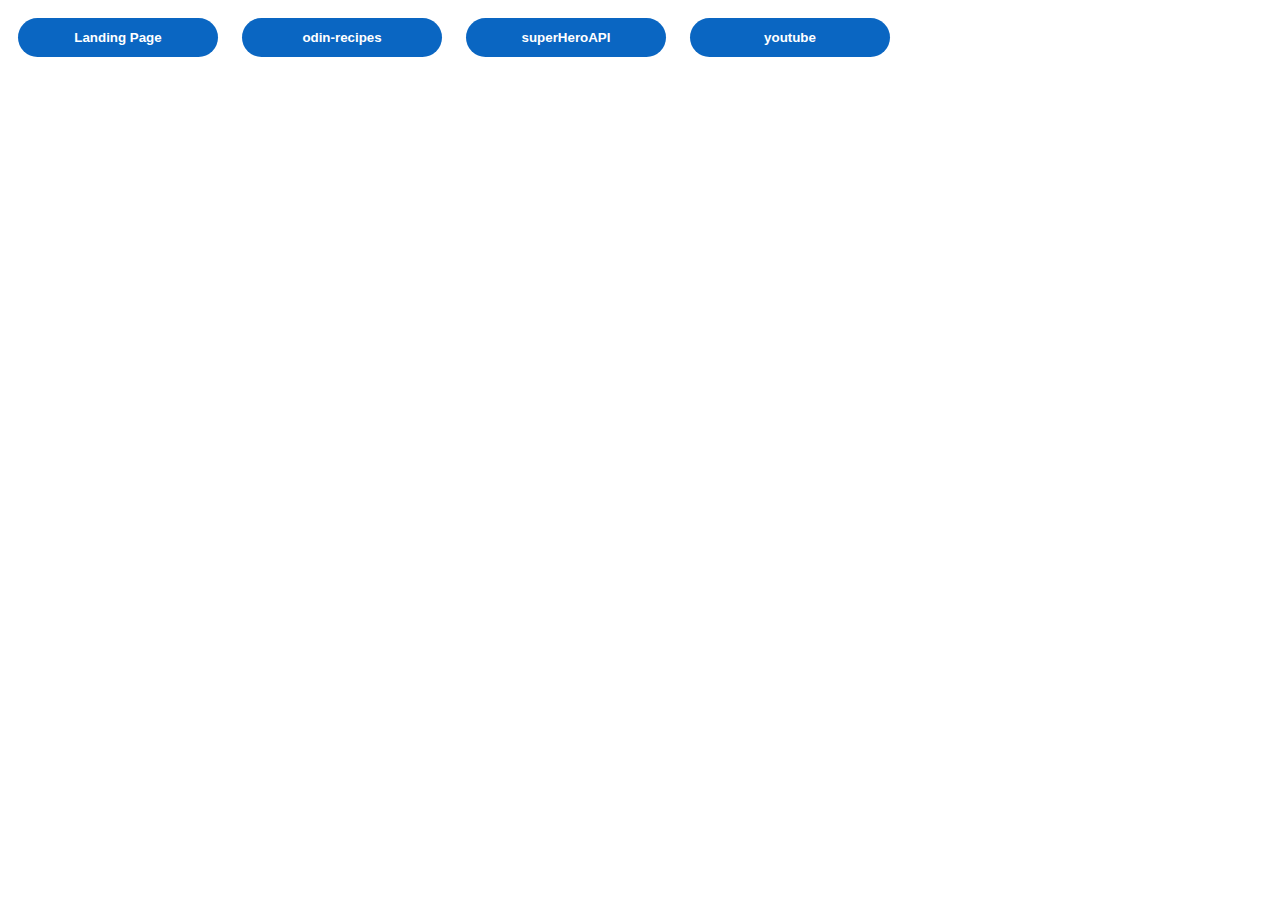
<file: index.html>
<!DOCTYPE html>
<html lang="en">
<head>
  <meta charset="UTF-8">
  <meta http-equiv="X-UA-Compatible" content="IE=edge">
  <meta name="viewport" content="width=device-width, initial-scale=1.0">
  <title>Java</title>
  <link rel="stylesheet" href="style.css">

</head>
<body>
  <div class="./buttonBox"> 
    <a href="./Landing-Page" > <button class="button">Landing Page</button></a>
    <a href="./odin-recipes" > <button class="button"> odin-recipes</button></a>
    <a href="./superHeroAPI" > <button class="button">superHeroAPI </button></a>
    <a href="./youtube" > <button class="button">youtube </button></a>
   

  </div>

</body>
</html>
</file>
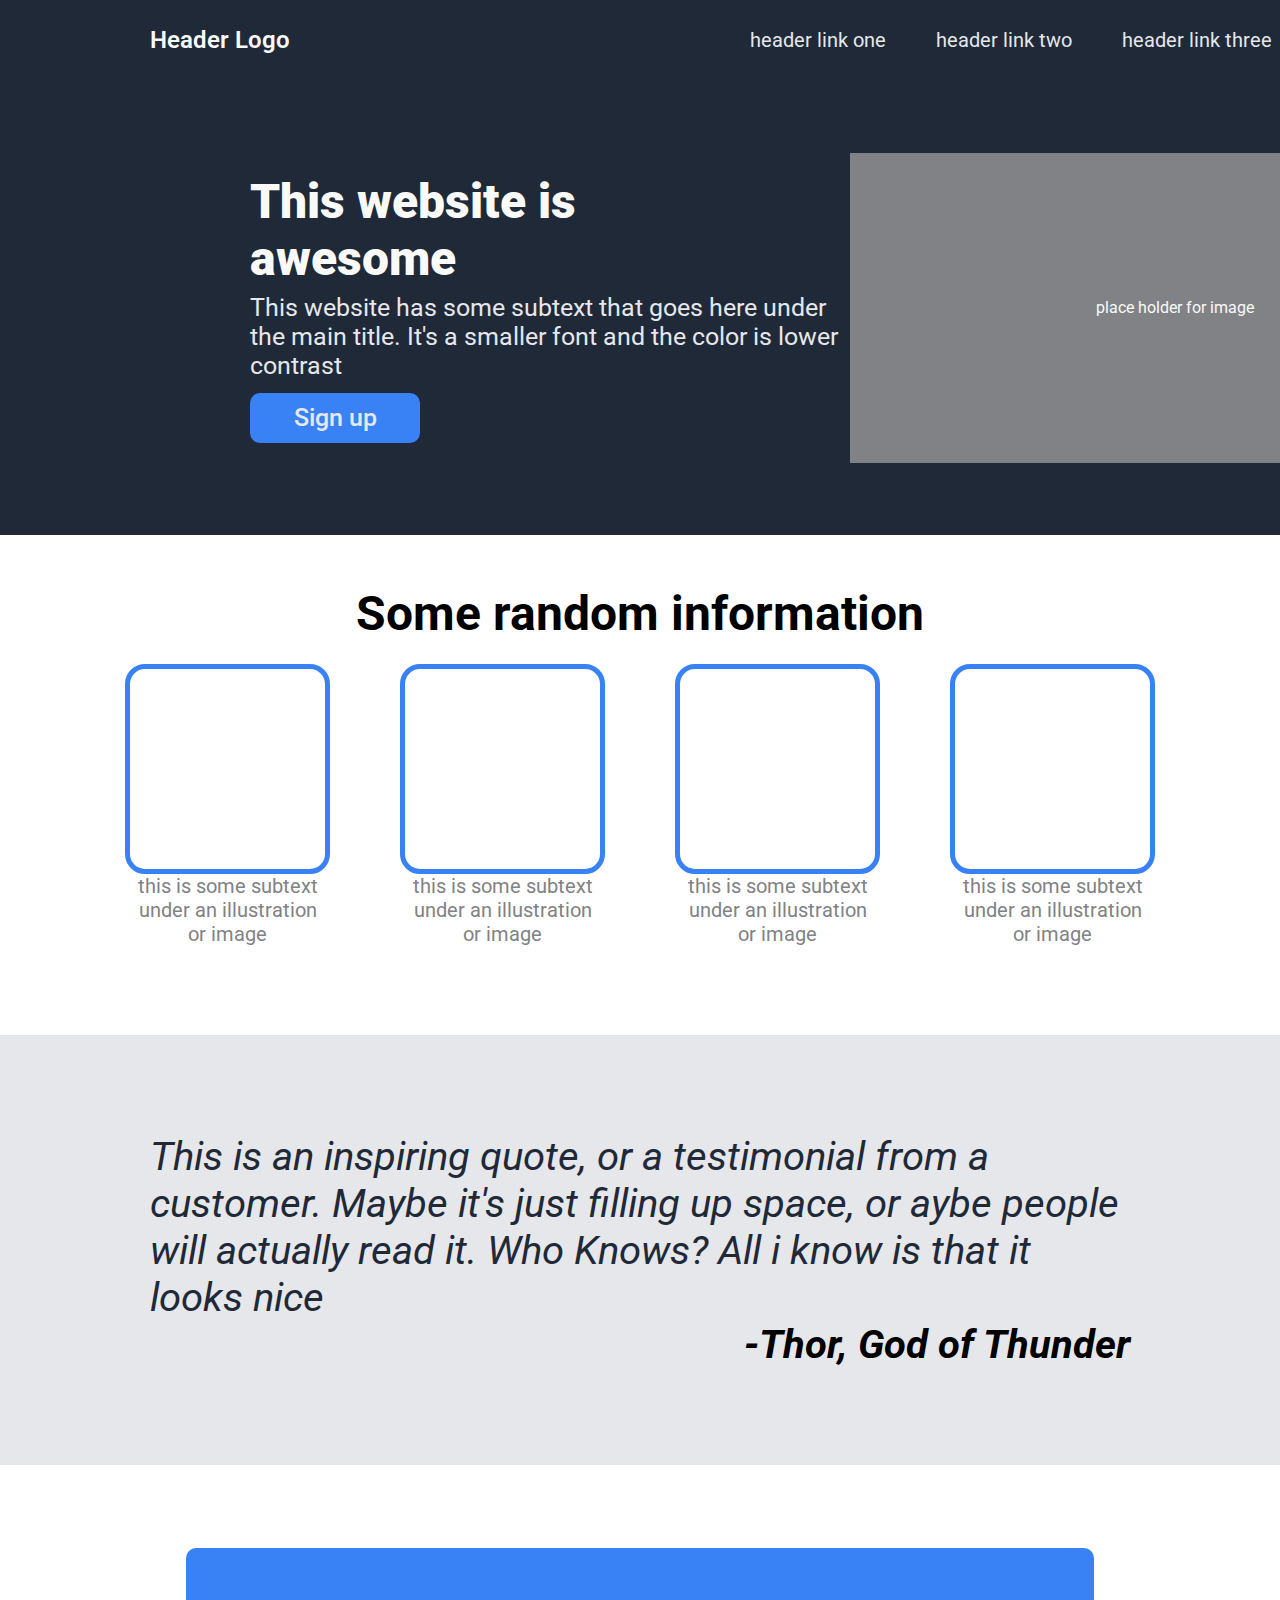
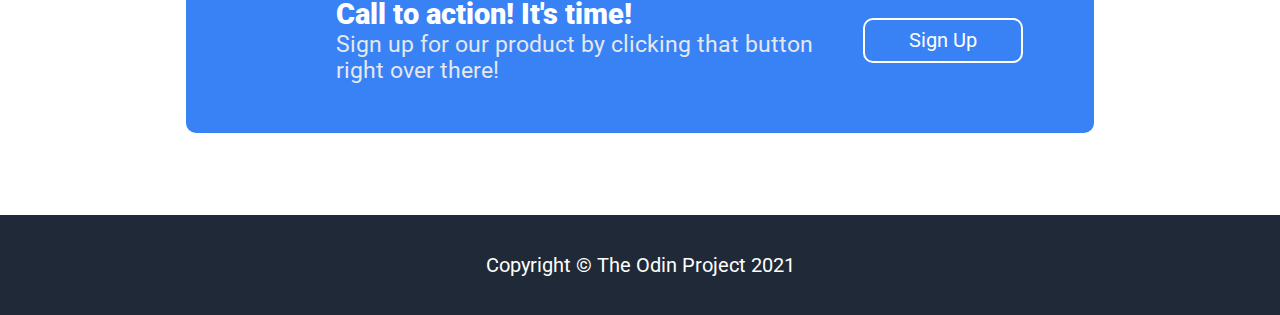
<file: Landing-Page/index.html>
<!DOCTYPE html>
<html lang="en">

<head>
  <meta charset="UTF-8">
  <meta http-equiv="X-UA-Compatible" content="IE=edge">
  <meta name="viewport" content="width=device-width, initial-scale=1.0">
  <title>Landing Page</title>

  <link rel="preconnect" href="https://fonts.googleapis.com">
  <link rel="preconnect" href="https://fonts.gstatic.com" crossorigin>
  <link
    href="https://fonts.googleapis.com/css2?family=Roboto:ital,wght@0,100;0,300;0,400;0,500;0,700;0,900;1,100;1,300;1,400;1,500;1,700;1,900&display=swap"
    rel="stylesheet">
  <link rel="stylesheet" href="./style.css">
</head>

<body>
  <div class="container">
    <div class="layer1">
      <div class="head">
        <div class="logobox">
          <div class="logo"> Header Logo</div>
        </div>
        <div class="links">
          <a class="hype"> header link one</a>
          <a class="hype"> header link two</a>
          <a class="hype"> header link three</a>
        </div>

      </div>
      <div class="info">
        <div class="infoLeft">
          <div class="infoWordsTitle">This website is awesome</div>
          <div class="infoWords">This website has some subtext that goes here under the main title. It's a smaller font
            and the color is lower contrast</div>
          <button class="infoButton">Sign up</button>
        </div>
        <div class="infoImg">
          <div class="img">
            <p class="text">place holder for image</p>
          </div>
        </div>
      </div>
    </div>
    <div class="layer2">
      <div class="title">
        <h1>Some random information</h1>
      </div>
      <div class="cardsBox">
        <div class="cards">
          <div class="cardsImg"></div>
          <div class="cardText">
            <p>this is some subtext under an illustration or image</p>
          </div>
        </div>
        <div class="cards">
          <div class="cardsImg"></div>
          <div class="cardText">
            <p>this is some subtext under an illustration or image</p>
          </div>
        </div>
        <div class="cards">
          <div class="cardsImg"></div>
          <div class="cardText">
            <p>this is some subtext under an illustration or image</p>
          </div>
        </div>
        <div class="cards">
          <div class="cardsImg"></div>
          <div class="cardText">
            <p>this is some subtext under an illustration or image</p>
          </div>
        </div>

      </div>
    </div>
    <div class="layer3">
      <div class="quote">This is an inspiring quote, or a testimonial from a customer. Maybe it's just filling up space,
        or aybe people will actually read it. Who Knows? All i know is that it looks nice
        <div class="author">-Thor, God of Thunder</div>
      </div>
    </div>
    <div class="layer4">
      <div class="signupbox">
        <div class="signupboxleft">
          <P class="singupboxtitle">Call to action! It's time!</P>
          <p class="signupboxinfo">Sign up for our product by clicking that button right over there!</p>
        </div>
        <div class="signupboxright">
          <button class="signupbutton">Sign Up</button>
        </div>
      </div>
    </div>
    <div class="layer5">
      <div class="copy">
        <p>Copyright &#169; The Odin Project 2021</p>
      </div>
    </div>
  </div>

</body>

</html>
</file>
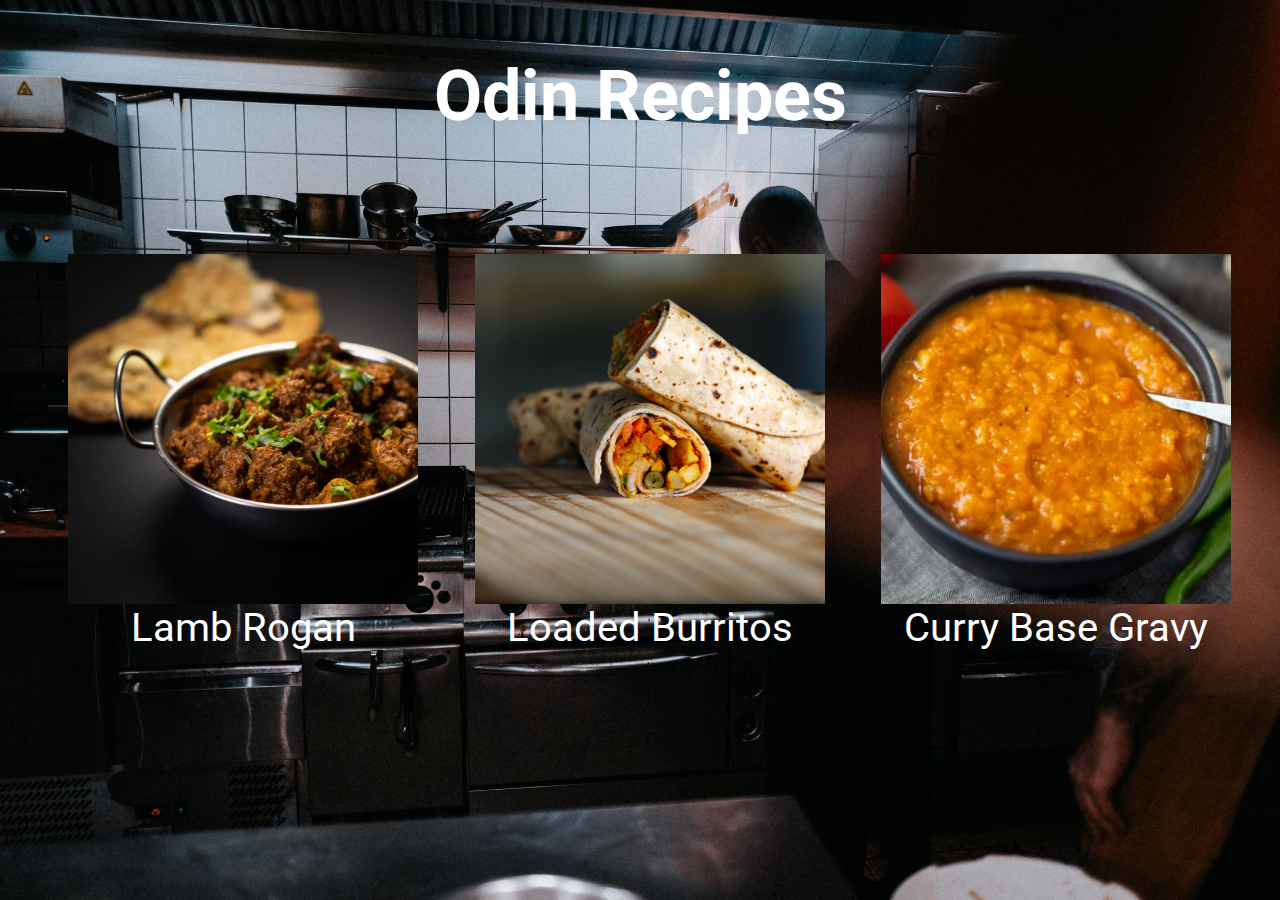
<file: odin-recipes/index.html>
<!DOCTYPE html>
<html lang="en">
  
<head>
  <meta charset="UTF-8">
  <meta http-equiv="X-UA-Compatible" content="IE=Chrome">
  <meta name="viewport" content="width=device-width, initial-scale=1.0">
  <title>Odin Recipes</title>

  <link rel="preconnect" href="https://fonts.googleapis.com">
  <link rel="preconnect" href="https://fonts.gstatic.com" crossorigin>
  <link
    href="https://fonts.googleapis.com/css2?family=Roboto:ital,wght@0,100;0,300;0,400;0,500;0,700;0,900;1,100;1,300;1,400;1,500;1,700;1,900&display=swap"
    rel="stylesheet">
 
    <link rel="stylesheet" href="./style/style.css">
</head>

<body class="body">

  <div class="titlebody">
    <h1 class="title">Odin Recipes</h1>
  </div>

  <div class="card-line">
    <div class="card">
      <a href="./recipes/lamb-rogan.html"><img class="icon" src="./Images/curry-icon.jpg"></a>
      <div class="cardDesc">Lamb Rogan</div>
    </div>
    <div class="card">
      <a href="./recipes/homemade-loaded-burritos.html"><img class="icon" src="./Images/burritos-icon.jpg"></a>
      <div class="cardDesc">Loaded Burritos</div>
    </div>
    <div class="card">
      <a href="./recipes/indian-curry-base-gravy.html"><img class="icon" src="./Images/curry-sauce-icon.webp"></a>
      <div class="cardDesc">Curry Base Gravy</div>
    </div>
  </div>
</body>

</html>
</file>
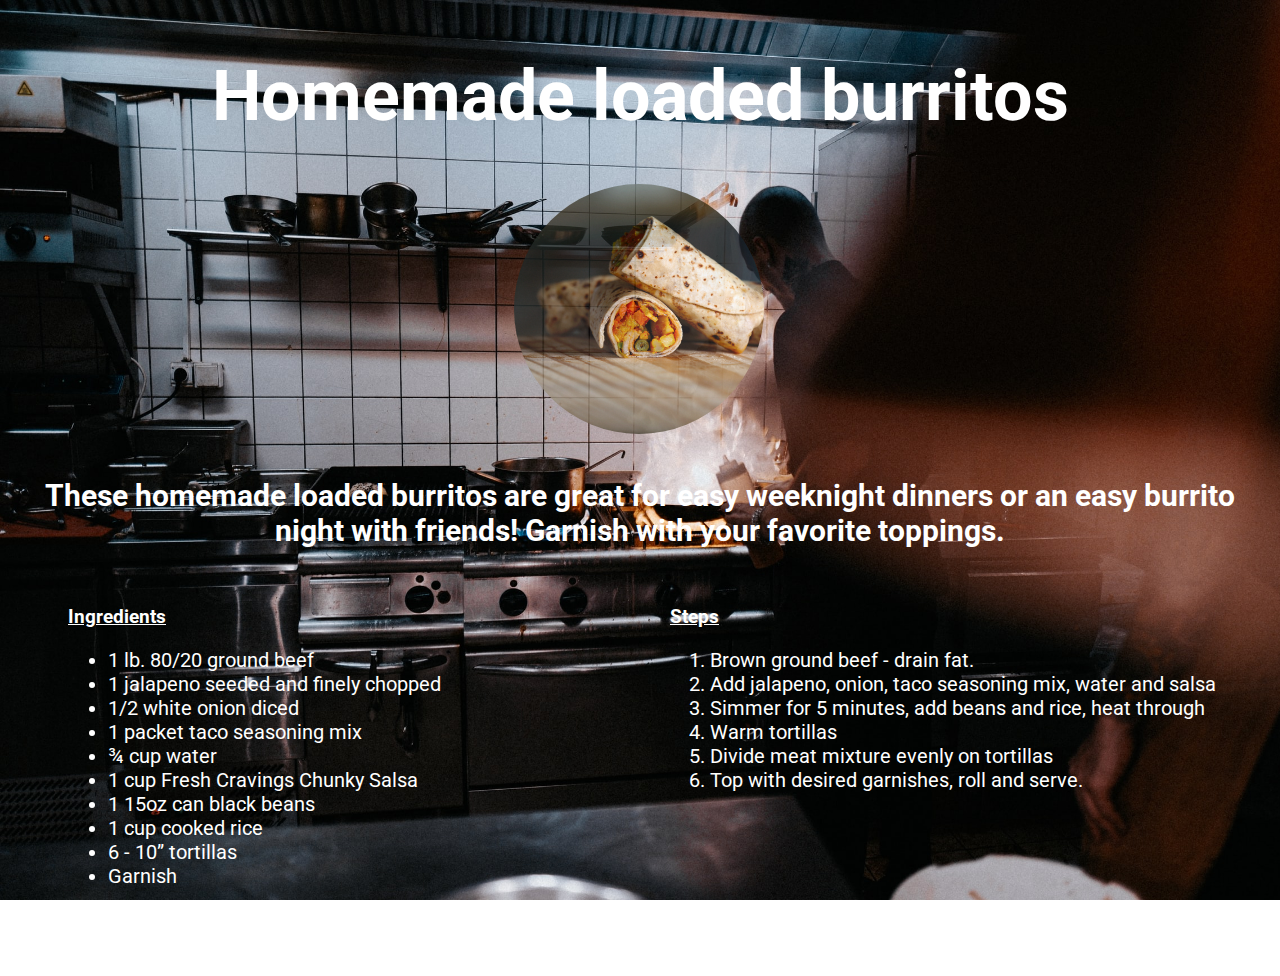
<file: odin-recipes/recipes/homemade-loaded-burritos.html>
<!DOCTYPE html>
<html lang="en">
<head>
  <meta charset="UTF-8">
  <meta http-equiv="X-UA-Compatible" content="IE=edge">
  <meta name="viewport" content="width=device-width, initial-scale=1.0">
  <title>Homemade loaded burritos</title>

  <link rel="preconnect" href="https://fonts.googleapis.com">
  <link rel="preconnect" href="https://fonts.gstatic.com" crossorigin>
  <link
    href="https://fonts.googleapis.com/css2?family=Roboto:ital,wght@0,100;0,300;0,400;0,500;0,700;0,900;1,100;1,300;1,400;1,500;1,700;1,900&display=swap"
    rel="stylesheet">

    <link rel="stylesheet" href="../style/style.css">   


</head>
<body class="body">

<div class="titlebody">
  <h1 class="title">Homemade loaded burritos</h1>
</div>

<img class="page-icon" src="../Images/burritos-icon.jpg" alt="burritos">

<h4 class="desc">These homemade loaded burritos are great for easy weeknight dinners or an easy burrito night with friends! Garnish with your favorite toppings.</h4>
<div class="list-box">
  <div>
<h3 class="sub-title">Ingredients</h3>
<ul class="list">
  <li>1 lb. 80/20 ground beef</li>
  <li>1 jalapeno seeded and finely chopped</li>
  <li>1/2 white onion diced</li>
  <li>1 packet taco seasoning mix</li>
  <li>¾ cup water</li>
  <li>1 cup Fresh Cravings Chunky Salsa</li>
  <li>1 15oz can black beans</li>
  <li>1 cup cooked rice</li>
  <li>6 &#45; 10” tortillas</li>
  <li>Garnish</li>
</ul>
</div>
<div>
<h3 class="sub-title">Steps</h3>
<ol class="list">
  <li>Brown ground beef &#45; drain fat.</li>
  <li>Add jalapeno, onion, taco seasoning mix, water and salsa</li>
  <li>Simmer for 5 minutes, add beans and rice, heat through</li>
  <li>Warm tortillas</li>
  <li>Divide meat mixture evenly on tortillas</li>
  <li>Top with desired garnishes, roll and serve.</li>
</ol>
</div>
</div>

<footer>
<a href="../index.html">
  <button class="homebutton" >Home</button>
</a>
</footer>
</body>
</html>
</file>
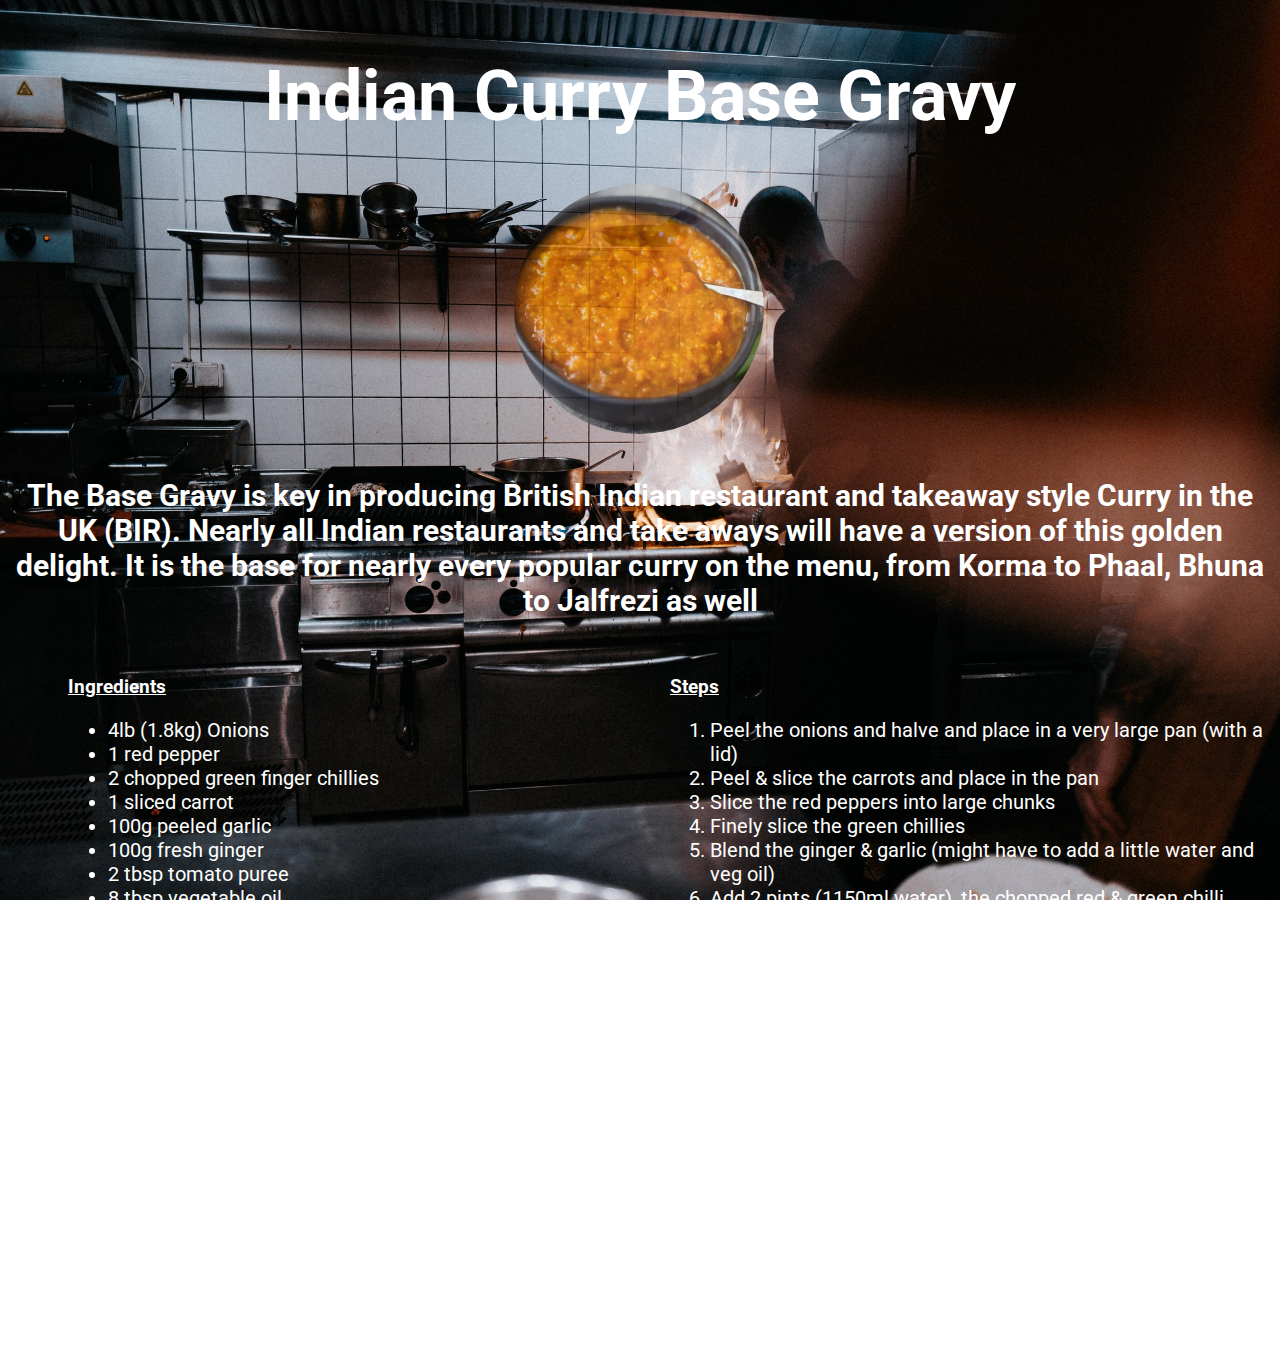
<file: odin-recipes/recipes/indian-curry-base-gravy.html>
<!DOCTYPE html>
<html lang="en">
<head>
  <meta charset="UTF-8">
  <meta http-equiv="X-UA-Compatible" content="IE=edge">
  <meta name="viewport" content="width=device-width, initial-scale=1.0">
  <title>Indian Curry Base Gravy</title>
  
  <link rel="preconnect" href="https://fonts.googleapis.com">
  <link rel="preconnect" href="https://fonts.gstatic.com" crossorigin>
  <link
    href="https://fonts.googleapis.com/css2?family=Roboto:ital,wght@0,100;0,300;0,400;0,500;0,700;0,900;1,100;1,300;1,400;1,500;1,700;1,900&display=swap"
    rel="stylesheet">
 

  <link rel="stylesheet" href="../style/style.css">

</head>
<body class="body">

  <div class="titlebody">
    <h1 class="title">Indian Curry Base Gravy</h1>
  </div>


  <img class="page-icon" src="../Images/curry-sauce-icon.webp" alt="Curry Sauce">

  <h4 class="desc">The Base Gravy is key in producing British Indian restaurant and takeaway style Curry in the UK (BIR).  Nearly all Indian restaurants and take aways will have a version of this golden delight.  It is the base for nearly every popular curry on the menu, from Korma to Phaal, Bhuna to Jalfrezi as well</h4>
<div class="list-box">
  <div>
<h3 class="sub-title">Ingredients</h3>
<ul class="list">
  <li>4lb (1.8kg) Onions</li>
    <li>1 red pepper</li>
    <li>2 chopped green finger chillies</li>
    <li>1 sliced carrot</li>
    <li>100g peeled garlic</li>
    <li>100g fresh ginger</li>
    <li>2 tbsp tomato puree</li>
    <li>8 tbsp vegetable oil</li>
    <li>2 tsp salt</li>
    <li>2oz (60g) fresh coriander</li>
    <li>2 tins of tomatoes</li>
    <li>2 tsp coriander powder</li>
    <li>2 tsp cumin powder</li>
    <li>2 tsp turmeric</li>
    <li>2 tsp paprika</li>
</ul>
</div>
<div>
<h3 class="sub-title">Steps</h3>
<ol class="list">
  <li>Peel the onions and halve and place in a very large pan (with a lid)</li>
  <li>Peel & slice the carrots and place in the pan</li>
  <li>Slice the red peppers into large chunks</li>
  <li>Finely slice the green chillies</li>
  <li>Blend the ginger & garlic (might have to add a little water and veg oil)</li>
  <li>Add 2 pints (1150ml water),  the chopped red & green chilli peppers, salt,coriander leaf, veg oil, ginger & garlic paste to the pan and put the lid on and turn on the heat</li>
  <li>After 15 minutes, give it all a stir and reduce to a simmer</li>
  <li>After another 45 minutes, stir and turn the heat off and leave it to cool</li>
  <li>Blend all of it with a hand blender or use a food processor until smooth and return to the pan</li>
  <li>Blend the tinned tomatoes until smooth and place in a separate pan and simmer for 10 minutes (no lid) and add a little veg oil</li>
  <li>Add the tomato puree, paprika, coriander powder, cumin powder and turmeric to the tomatoes</li>
  <li>Simmer down for another 10 minutes (no lid)</li>
  <li>Add the tomatoes to the large pan</li>
  <li>Simmer on low for another 20 minutes</li>
</ol>
</div>
</div>
  
  
 
  <footer>
    <a href="../index.html">
      <button class="homebutton" >Home</button>
    </a>
    </footer>
</body>
</html>
</file>
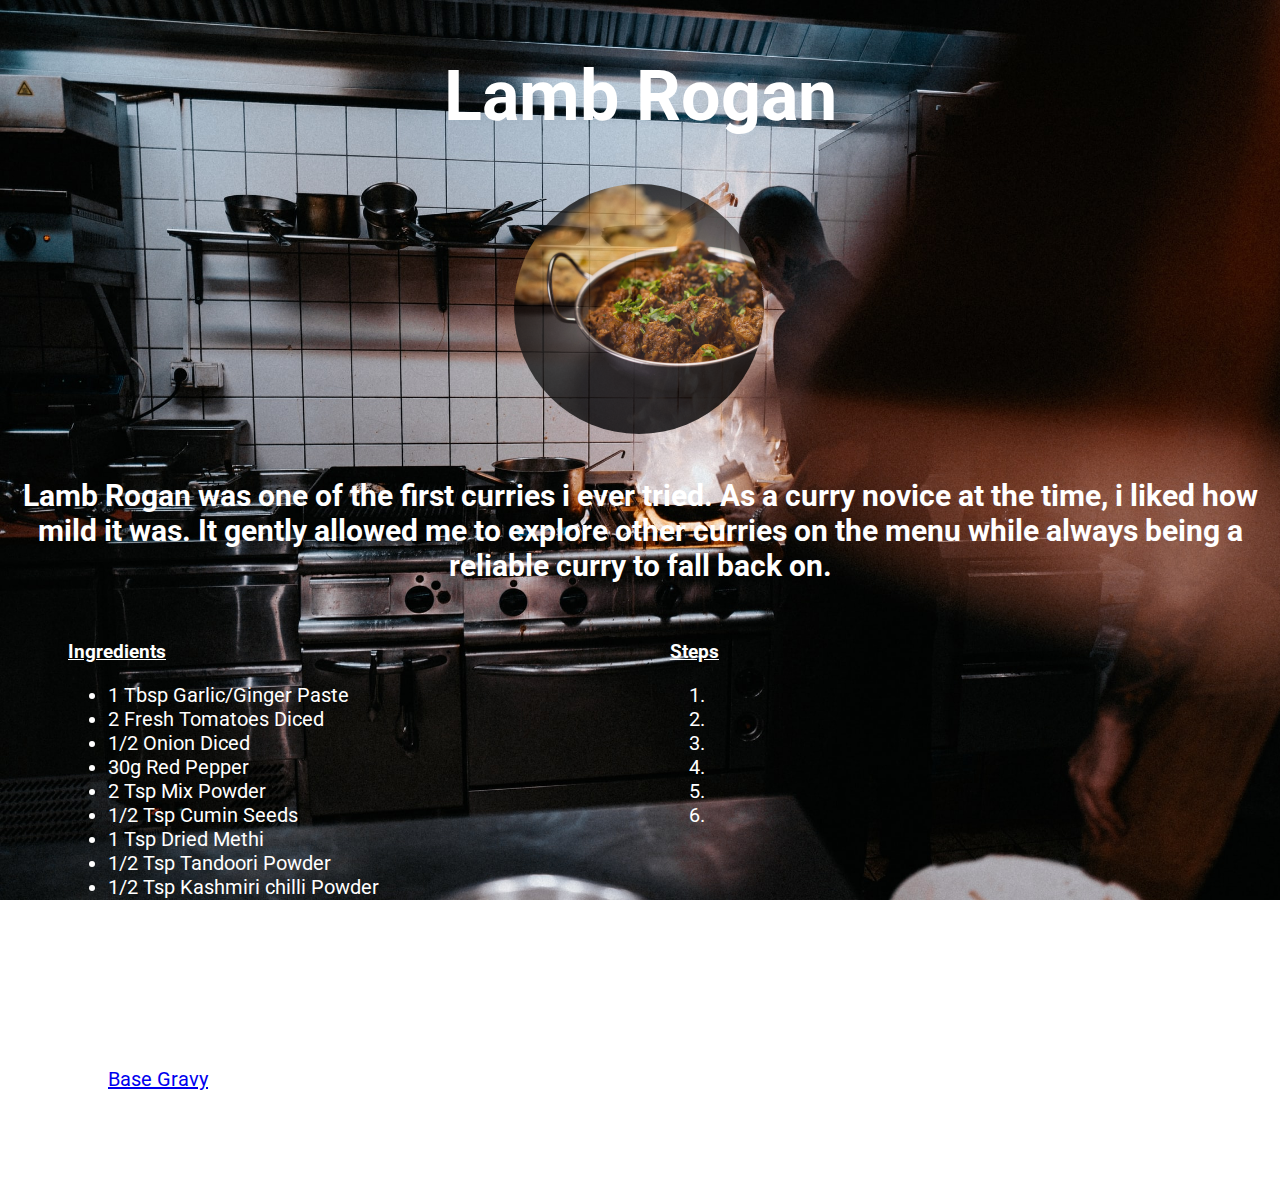
<file: odin-recipes/recipes/lamb-rogan.html>
<!DOCTYPE html>
<html lang="en">
<head>
  <meta charset="UTF-8">
  <meta http-equiv="X-UA-Compatible" content="IE=edge">
  <meta name="viewport" content="width=device-width, initial-scale=1.0">
  <title>Lamb Rogan</title>

  <link rel="preconnect" href="https://fonts.googleapis.com">
  <link rel="preconnect" href="https://fonts.gstatic.com" crossorigin>
  <link
    href="https://fonts.googleapis.com/css2?family=Roboto:ital,wght@0,100;0,300;0,400;0,500;0,700;0,900;1,100;1,300;1,400;1,500;1,700;1,900&display=swap"
    rel="stylesheet">
 

  <link rel="stylesheet" href="../style/style.css">
 
</head>

<body class="body">

  <div class="titlebody">
    <h1 class="title">Lamb Rogan</h1>
  </div>
  
  
<img class="page-icon" src="../Images/curry-icon.jpg">

  <h4 class="desc">Lamb Rogan was one of the first curries i ever tried.  As a curry novice at the time, i liked how mild it was. It gently allowed me to explore other curries on the menu while always being a reliable curry to fall back on.</h4>
  <div class="list-box">
    <div>
  <h3 class="sub-title">Ingredients</h3>
  <ul class="list">
    <li>1 Tbsp Garlic/Ginger Paste</li>
    <li>2 Fresh Tomatoes Diced</li>
    <li>1/2 Onion Diced</li>
    <li>30g Red Pepper</li>
    <li>2 Tsp Mix Powder</li>
    <li>1/2 Tsp Cumin Seeds</li>
    <li>1 Tsp Dried Methi</li>
    <li>1/2 Tsp Tandoori Powder</li>
    <li>1/2 Tsp Kashmiri chilli Powder</li>
    <li>2 Tbsp Tomato Puree (Diluted with water)</li>
    <li>1/2 Tsp Salt (To Taste)</li>
    <li>8 Pieces Pre cooked Lamb</li>
    <li>2 Cardamom Pods</li>
    <li>Fresh Coriander to Garnish</li>
    <li>1 Tomato Quartered</li>
    <li>1/4Tsp Garam Masala (Optional)</li>
    <li><a href="./indian-curry-base-gravy.html"> Base Gravy</a></li>
    </ul>
  </div>
  <div>
  <h3 class="sub-title">Steps</h3>
  <ol class="list">
    <li></li>
    <li></li>
    <li></li>
    <li></li>
    <li></li>
    <li></li>
  </ol>
  </div>
  </div>

<a class="homebutton" href="../index.html">Home</a>
</body>
</html>
</file>
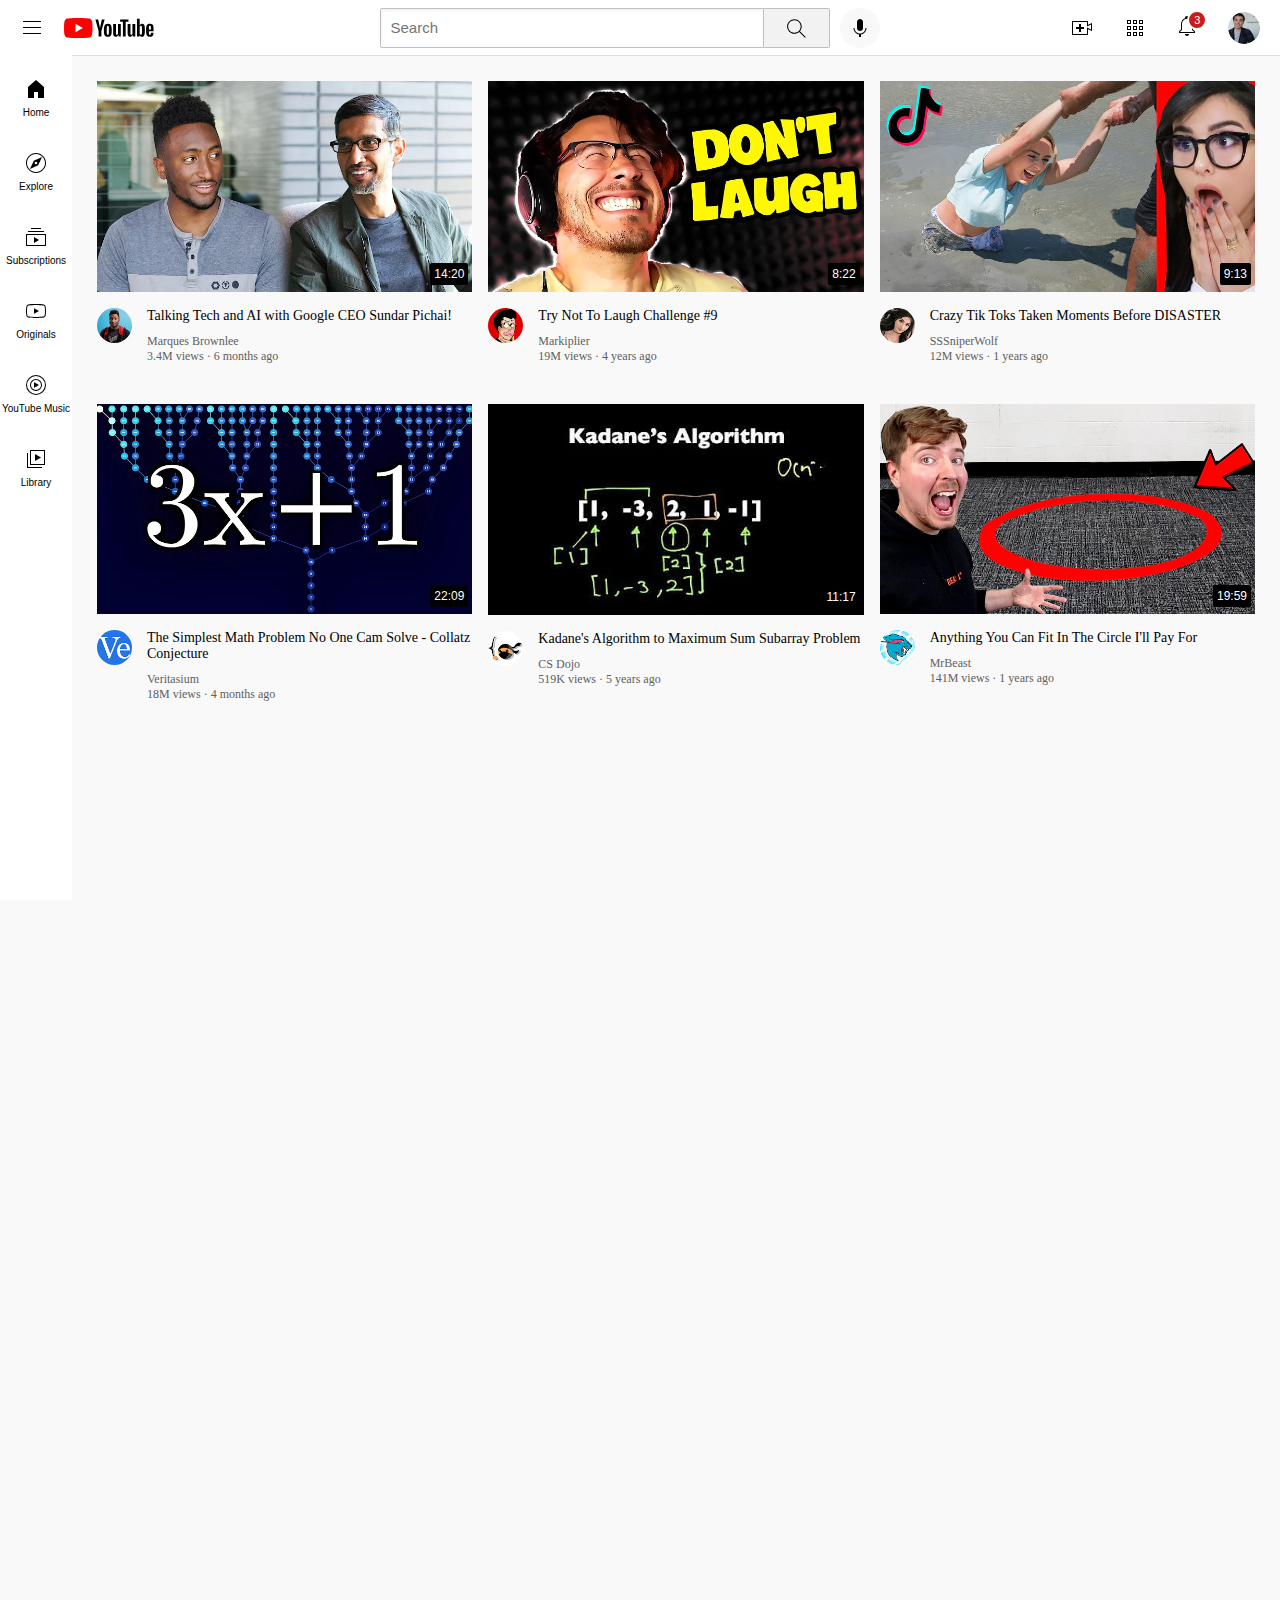
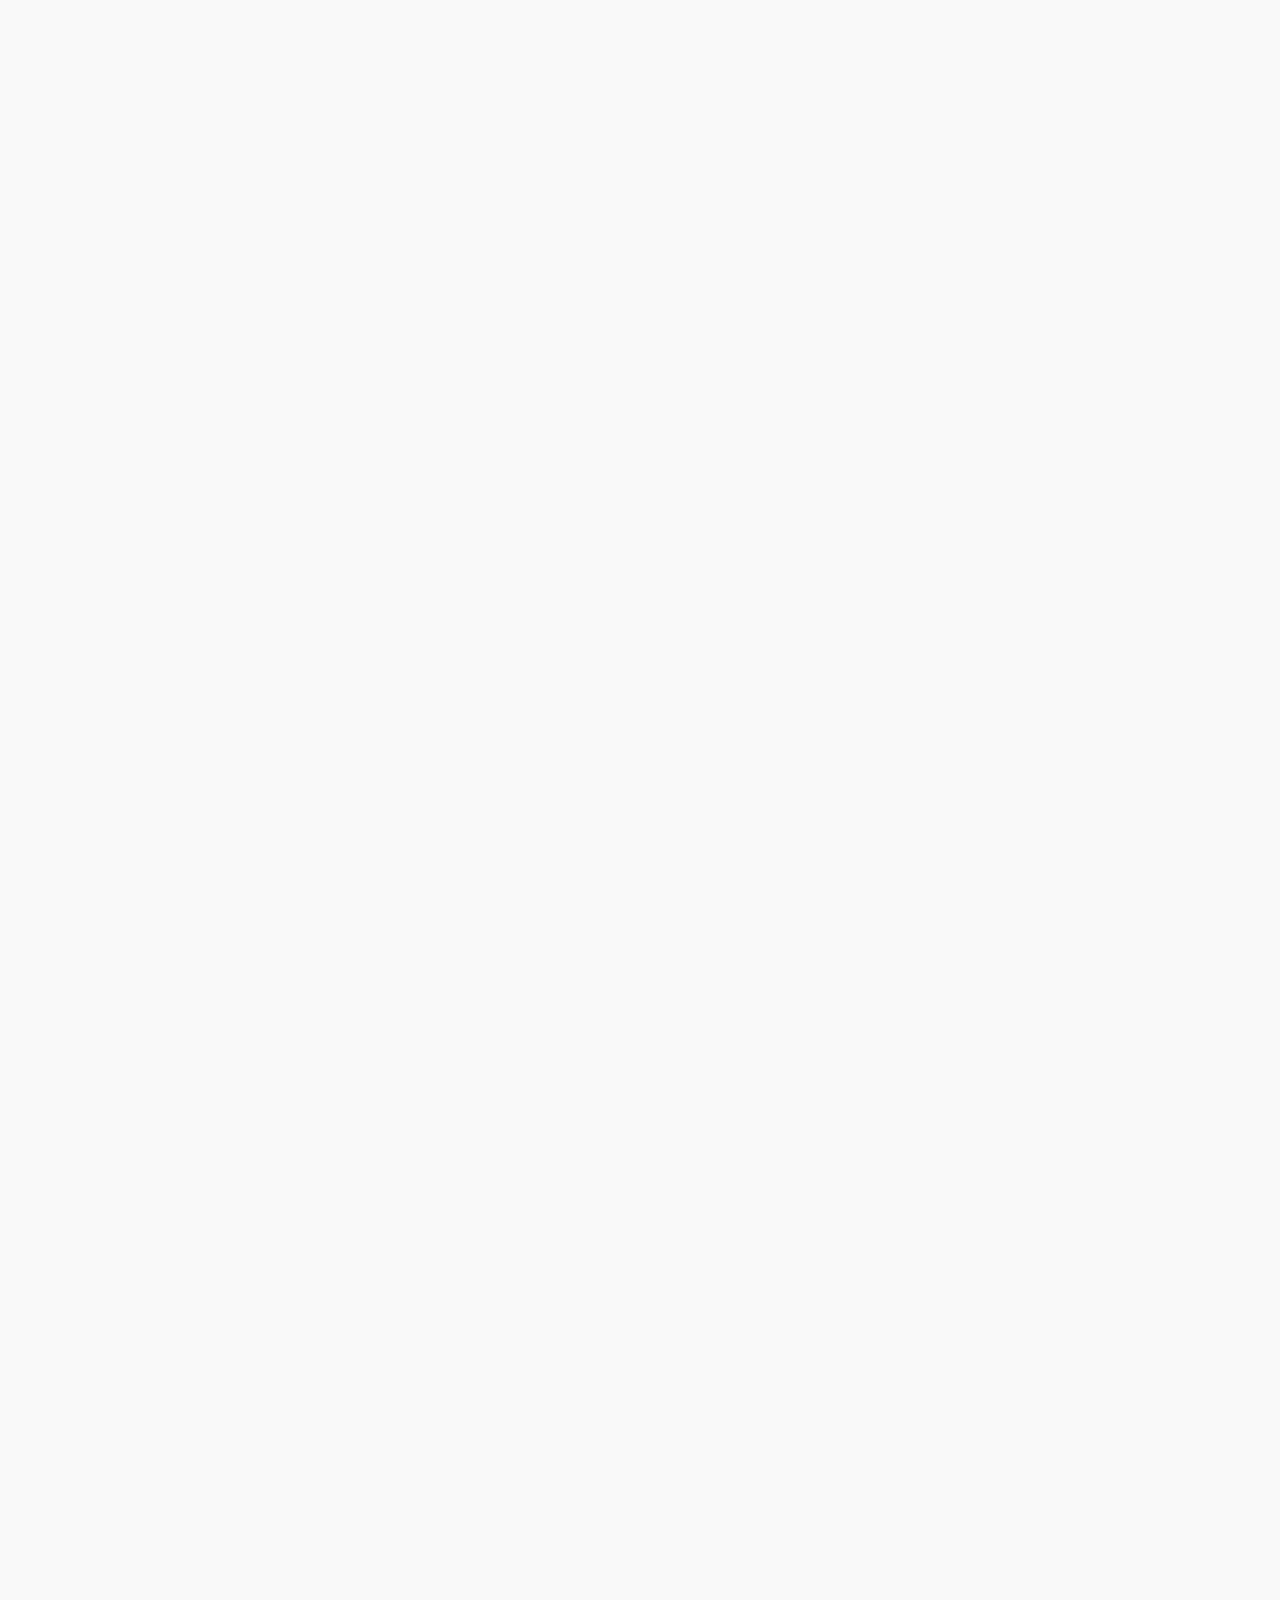
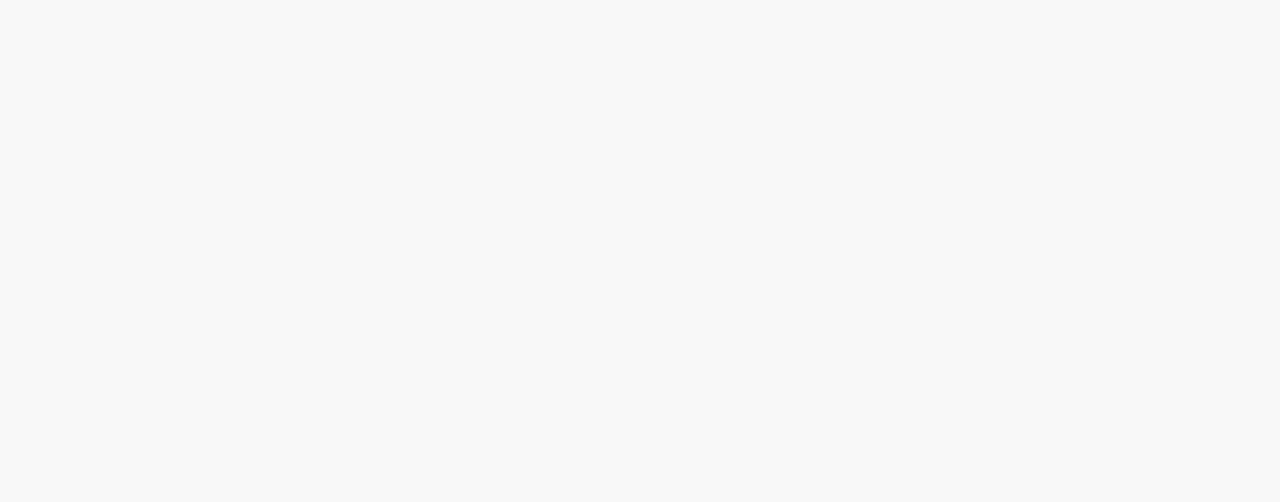
<file: youtube/sidebar/YouTube.com Clone.html>
<!DOCTYPE html>
<!-- saved from url=(0042)http://127.0.0.1:5500/youtube/youtube.html -->
<html><head><meta http-equiv="Content-Type" content="text/html; charset=UTF-8">

    




    <title>YouTube.com Clone</title>
   


    
    
<link rel="preconnect" href="https://fonts.googleapis.com/"><link rel="preconnect" href="https://fonts.gstatic.com/" crossorigin=""><link href="./YouTube.com Clone_files/css2" rel="stylesheet"><link rel="stylesheet" href="./YouTube.com Clone_files/general.css"><link rel="stylesheet" href="./YouTube.com Clone_files/header.css"><link rel="stylesheet" href="./YouTube.com Clone_files/video.css"><link rel="stylesheet" href="./YouTube.com Clone_files/sidebar.css"></head>
  <body>
    <div class="header"> 
     
      <div class="left-section"> 
        <img class="hamburger-menu" src="./YouTube.com Clone_files/hamburger-menu.svg"> 
        <img class="youtube-logo" src="./YouTube.com Clone_files/youtube-logo.svg"> 
      </div>
      <div class="middle-section">
        <input class="search-bar" type="text" placeholder="Search"> 
       <button class="search-button"><img class="search-icon" src="./YouTube.com Clone_files/search.svg"></button>
       <button class="voice-search-icon-button"><img class="voice-search-icon" src="./YouTube.com Clone_files/voice-search-icon.svg"> </button>
      </div>
      <div class="right-section">
        <img class="upload" src="./YouTube.com Clone_files/upload.svg"> 
        <img class="youtube-apps" src="./YouTube.com Clone_files/youtube-apps.svg"> 
       
        <div class="notifications-container">
        <img class="notifications" src="./YouTube.com Clone_files/notifications.svg"> 
        <div class="notifications-flag">3</div>
      </div>
        <img class="current-user-picutre" src="./YouTube.com Clone_files/my-channel.jpeg">
      </div>
    </div>

    <div class="sidebar">
      <div class="sidebar-link">
        <img src="./YouTube.com Clone_files/home.svg">
        <div>Home</div>
    </div>
    <div class="sidebar-link">
      <img src="./YouTube.com Clone_files/explore.svg">
      <div>Explore</div>
    </div>
    <div class="sidebar-link">
      <img src="./YouTube.com Clone_files/subscriptions.svg">
      <div>Subscriptions</div>
    </div>
    <div class="sidebar-link">
      <img src="./YouTube.com Clone_files/originals.svg">
      <div>Originals</div>
    </div>
    <div class="sidebar-link">
    <img src="./YouTube.com Clone_files/youtube-music.svg">
    <div>YouTube Music</div>
    </div>
    <div class="sidebar-link">
      <img src="./YouTube.com Clone_files/library.svg">
      <div>Library</div>
    </div>
    </div>
   

<div class="grids">
    <div class="video-preview">


      <div><img class="thumbnail" src="./YouTube.com Clone_files/thumbnail-1.webp">
      </div>
      <div class="thumbnail-row"> 
      <p class="Time">14:20</p></div>
      <div class="video-info-grid">
        <div class="channel-picture">
          <img class="profile-pitcure" src="./YouTube.com Clone_files/channel-1.jpeg" alt="">
        </div>

<div class="video-info">
    <p class="video-title">
      Talking Tech and AI with Google CEO Sundar Pichai!
    </p>

    <p class="video-author">
      Marques Brownlee
    </p>

    <p class="video-stats">
      3.4M views · 6 months ago
    </p>
</div>
  </div>
  </div>

  <div class="video-preview">


    <div><img class="thumbnail" src="./YouTube.com Clone_files/thumbnail-2.webp">
    </div>
    <div class="thumbnail-row">
      <p class="Time">8:22</p>
    </div>
    <div class="video-info-grid">
      <div class="channel-picture">
        <img class="profile-pitcure" src="./YouTube.com Clone_files/channel-2.jpeg" alt="">
      </div>

<div class="video-info">
  <p class="video-title">
    Try Not To Laugh Challenge #9
  </p>

  <p class="video-author">
    Markiplier
  </p>

  <p class="video-stats">
    19M views · 4 years ago
  </p>
</div>
</div>
</div>

<div class="video-preview">


  <div><img class="thumbnail" src="./YouTube.com Clone_files/thumbnail-3.webp">
  </div>
  <div class="thumbnail-row">
    <p class="Time">9:13</p>
  </div>
  <div class="video-info-grid">
    <div class="channel-picture">
      <img class="profile-pitcure" src="./YouTube.com Clone_files/channel-3.jpeg" alt="">
    </div>

<div class="video-info">
<p class="video-title">
  Crazy Tik Toks Taken Moments Before DISASTER
</p>

<p class="video-author">
  SSSniperWolf
</p>

<p class="video-stats">
  12M views · 1 years ago
</p>
</div>
</div>
</div>

<div class="video-preview">


  <div><img class="thumbnail" src="./YouTube.com Clone_files/thumbnail-4.webp">
  </div>
  
  <div class="thumbnail-row"><p class="Time">22:09</p></div>
  <div class="video-info-grid">
    <div class="channel-picture">
      <img class="profile-pitcure" src="./YouTube.com Clone_files/channel-4.jpeg" alt="">
    </div>

<div class="video-info">
<p class="video-title">
  The Simplest Math Problem No One Cam Solve - Collatz Conjecture
</p>

<p class="video-author">
  Veritasium
</p>

<p class="video-stats">
  18M views · 4 months ago
</p>
</div>
</div>
</div>

<div class="video-preview">


<div><img class="thumbnail" src="./YouTube.com Clone_files/thumbnail-5.webp">
</div>
<div class="thumbnail-row">
  <p class="Time">11:17</p>
</div>
<div class="video-info-grid">
  <div class="channel-picture">
    <img class="profile-pitcure" src="./YouTube.com Clone_files/channel-5.jpeg" alt="">
  </div>

<div class="video-info">
<p class="video-title">
  Kadane's Algorithm to Maximum Sum Subarray Problem
</p>

<p class="video-author">
CS Dojo
</p>

<p class="video-stats">
519K views · 5 years ago
</p>
</div>
</div>
</div>

<div class="video-preview">


<div><img class="thumbnail" src="./YouTube.com Clone_files/thumbnail-6.webp">
</div>
<div class="thumbnail-row">
  <p class="Time">19:59</p>
</div>
<div class="video-info-grid">
<div class="channel-picture">
  <img class="profile-pitcure" src="./YouTube.com Clone_files/channel-6.jpeg" alt="">
</div>

<div class="video-info">
<p class="video-title">
  Anything You Can Fit In The Circle I'll Pay For
</p>

<p class="video-author">
MrBeast
</p>

<p class="video-stats">
141M views · 1 years ago
</p>
</div>
</div>
</div>


</div>

  <!-- Code injected by live-server -->
<script type="text/javascript">
	// <![CDATA[  <-- For SVG support
	if ('WebSocket' in window) {
		(function () {
			function refreshCSS() {
				var sheets = [].slice.call(document.getElementsByTagName("link"));
				var head = document.getElementsByTagName("head")[0];
				for (var i = 0; i < sheets.length; ++i) {
					var elem = sheets[i];
					var parent = elem.parentElement || head;
					parent.removeChild(elem);
					var rel = elem.rel;
					if (elem.href && typeof rel != "string" || rel.length == 0 || rel.toLowerCase() == "stylesheet") {
						var url = elem.href.replace(/(&|\?)_cacheOverride=\d+/, '');
						elem.href = url + (url.indexOf('?') >= 0 ? '&' : '?') + '_cacheOverride=' + (new Date().valueOf());
					}
					parent.appendChild(elem);
				}
			}
			var protocol = window.location.protocol === 'http:' ? 'ws://' : 'wss://';
			var address = protocol + window.location.host + window.location.pathname + '/ws';
			var socket = new WebSocket(address);
			socket.onmessage = function (msg) {
				if (msg.data == 'reload') window.location.reload();
				else if (msg.data == 'refreshcss') refreshCSS();
			};
			if (sessionStorage && !sessionStorage.getItem('IsThisFirstTime_Log_From_LiveServer')) {
				console.log('Live reload enabled.');
				sessionStorage.setItem('IsThisFirstTime_Log_From_LiveServer', true);
			}
		})();
	}
	else {
		console.error('Upgrade your browser. This Browser is NOT supported WebSocket for Live-Reloading.');
	}
	// ]]>
</script>
</body></html>
</file>
<file: style.css>
.buttonBox {
  display: flex;
  flex-direction: column;
  justify-content: space-between;
}
.button {
  margin: 10px;
  background-color: rgb(10, 102, 194);
  color: white;
  font-weight: bold;
  font-size: 16;
  border: none;
  padding-top: 12px;
  padding-bottom: 12px;
  padding-left: 40px;
  padding-right: 40px;
  border-radius: 125px;
  margin-top: 10px;
  width: 200px;
}
</file>
<file: Landing-Page/style.css>
* {
  margin: 0;

  box-sizing: border-box;
  font-family: roboto, Arial, Helvetica, sans-serif;
}

.container {

  /* align-items: center;*/
  /* justify-content: center;*/
  height: 500px;
  width: 100%;
}

.layer1 {
  background-color: #1F2937;
  height: 535px;
}

.head {
  height: 15%;
  flex: 1;
  display: flex;
  align-items: center;
  justify-content: center;

}

.logobox {
  width: 50%;
  color: #F9FAF8;
  font-size: 24px;
  font-weight: 600;
  padding-right: 200px;
  display: flex;
  justify-content: center;
}

.links {
  width: 50%;
  display: flex;
  justify-content: left;
  align-items: center;
  gap: 50px;
  padding-left: 110px;


}

.hype {
  font-size: 20px;
  color: #E5E7EB;
  transition: opacity 0.15s;
}

.hype:hover{
  opacity: 0.8;
}



.info {
  height: 85%;
  display: flex;
  flex-direction: row;
  color: #F9FAF8;
}

.infoLeft {
  flex: 1;
  display: flex;
  flex-direction: column;
  justify-content: center;
  align-items: left;
}

.infoWordsTitle {
  height: 120px;
  width: 350px;
  font-size: 48px;
  font-weight: 900;
  margin-left: 250px;
  justify-items: end;
}

.infoWords {
  color: #E5E7EB;
  height: 100px;
  width: 600px;
  font-size: 25px;
  margin-left: 250px;

}

.infoButton {
  width: 170px;
  height: 50px;
  margin-left: 250px;
  background-color: #3882F6;
  border-radius: 10px;
  color: #E5E7EB;
  font-size: 25px;
  font-weight: 500;
  border: 1px;
  transition: opacity 0.15s;
}


.infoButton:hover {
  opacity: 0.7;
  transition: color 0.15s, background-color 0.15s;
}

.infoButton:active {
  opacity: 1;
  background-color: white;
  color: #3882F6;
}

.infoImg {
  flex: 1;
  display: flex;
  align-items: center;
  justify-content: left;

}

.img {
  background-color: #818285;
  height: 310px;
  width: 650px;
  display: flex;
  align-items: center;
  justify-content: center;
}

.text {}

.layer2 {
  background-color: white;
  height: 500px;
  display: flex;
  flex-direction: column;
  align-items: center;

}

.title {
  height: 40px;
  font-size: 24px;
  margin-top: 50px;
}


.cardsBox {
  height: 100px;
  width: 100%;
  margin-top: 130px;
  display: flex;
  justify-content: center;
  align-items: center;
  gap: 70px;
}

.cards {
  display: flex;
  flex-direction: column;
  justify-content: center;
  align-items: center;

}

.cardsImg {
  height: 210px;
  width: 205px;
  border: 5px solid #3882F6;
  border-radius: 20px;
}

.cardText {
  width: 190px;
  text-align: center;
  font-size: 20px;
  color: #818285;

}



.layer3 {
  background-color: #E5E7EB;
  height: 430px;
  display: flex;
  align-items: center;
  justify-content: center;

}

.quote {
  font-size: 40px;
  width: 980px;
  font-style: italic;
  color: #1F2937;
}

.author {
  color: black;
  justify-self: right;
  text-align: right;
  font-weight: bold;
}

.layer4 {
  background-color: white;
  height: 350px;
  display: flex;
  justify-content: center;
  align-items: center;
}

.signupbox {
  height: 185px;
  width: 71%;
  background-color: #3882F6;
  border-radius: 3px;
  display: flex;
  align-items: center;
  justify-content: right;
  border-radius: 10px;
}

.signupboxleft {
  display: flex;
  align-items: left;
  justify-content: flex-start;
  flex-direction: column;
  text-align: left;
  flex: 2;
  color: white;
  margin-left: 150px;
  padding-right: 0px;
}

.singupboxtitle {
  font-weight: 900;
  font-size: 29px;
}

.signupboxinfo {
  font-size: 22.5px;
  color: #E5E7EB;
}

.signupboxright {
  display: flex;
  align-items: center;
  justify-content: center;
  flex: 1;
}

.signupbutton {
  width: 160px;
  height: 45px;
  margin-right: 50px;
  font-size: 20px;
  background-color: #1f293700;
  border: 2px solid white;
  border-radius: 10px;
  color: white;
  transition: opacity 0.15s;
}
.signupbutton:hover {
  opacity: 0.7;
  transition: color 0.15s, background-color 0.15s;
}

.signupbutton:active {
  opacity: 1;
  background-color: white;
  color: #3882F6;
}

.layer5 {
  background-color: #1F2937;
  height: 100px;
  display: flex;
  justify-content: center;
  align-items: center;
}

.copy {
  color: white;
  font-size: 20px;
}
</file>
<file: odin-recipes/style/style.css>
.body {
  background-image: url('../Images/kitchen.jpg');
  background-repeat: no-repeat;
  background-attachment: fixed;
  background-size: cover;
}

.titlebody {
  display: flex;
  flex-direction: row;
  justify-content: center;
}

.title {
  color: white;
  font-family: roboto;
  font-size: 70px;
  justify-content: center;
}

.card {
  display: inline;
  display: grid;
  grid-template-rows: 350px 70px;
  margin-bottom: 5px;
  width: 355px;
  transition: opacity 0.15s;
}

.card:hover{
  opacity: 0.8;
}


.icon {
  width: 350px;
}

.cardDesc {
  color: white;
  font-family: roboto;
  font-size: 40px;
  text-align: center;
  width: 350px;
}

.card-line {
  display: grid;
  grid-template-columns: 1fr 1fr 1fr;
  margin-top: 70px;
  margin-left: 60px;
  column-gap: 16px;
  row-gap: 40px;
}
/* Recipes page */
    
    .page-icon{
      width: 250px;
      height: auto;
      border-radius: 50%;
      opacity: .8;
      margin-left: 40%;
    }

    .desc{
      color: rgb(255, 255, 255);
      font-family: roboto;
      font-size: 30px;
      text-align: center;
    }

    .sub-title{
      color: rgb(255, 255, 255);
      font-family: roboto;
      text-decoration:underline
    }

    .list-box{
      display: grid;
      grid-template-columns: 1fr 1fr;
      margin-left: 60px;
    }

    .list{
      color: white;
      font-size: 20px;
      font-family: roboto;
    }

    .homebutton{
      font-family: roboto;
      font-size: 50px;
      margin-left: 42%;
      border-top-left-radius: 75%; 
      border-top-right-radius: 75%; 
      margin-bottom: 0;
      padding-left: 50px;
      padding-right: 50px;
      background-color: rgba(0, 0, 0, 0);
      color: white;
      border: none;
     
      }
</file>
<file: youtube/sidebar/YouTube.com Clone_files/general.css>
p{
  font-family: roboto, Arial;
  margin-top: 0;
  margin-bottom: 0;
}

body{
  margin: 0;
  padding-top: 81px;
  padding-left: 97px;
  padding-right: 25px;
  margin-bottom: 3000px;
  background-color: rgb(249, 249, 249);
}
</file>
<file: youtube/sidebar/YouTube.com Clone_files/header.css>
.header{
background-color: white;
height: 55px;
display: flex;
flex-direction: row; 
justify-content: space-between;
position: fixed;
top: 0px;
left: 0px;
right: 0px;
border-bottom-width: 1px;
border-bottom-style: solid;
border-bottom-color: rgb(222, 222, 222);
z-index: 100;


}

.left-section{
  display: flex;
align-items: center;
}

.hamburger-menu {
  height: 24px;
  margin-left: 20px;
  margin-right: 20px;
}

.youtube-logo{
  height: 20px;
}


.middle-section{
  display: flex;
  align-items: center;
  flex: 1;
  margin-left: 70px;
  margin-right: 35px;
  max-width: 500px;
}

.search-bar{
  flex: 1;
  height: 36px;
  padding-left: 10px;
  font-size: 16px;
  border-width: 1px;
  border-color: rgb(192,192,192);
  border-style: solid;
  border-top-left-radius:  2px;
  border-bottom-left-radius:  2px;
  box-shadow: inset 1px 2px 3px rgba(0,0,0,0.05);
  width:0 ;
}

.search-bar::placeholder{
  font-family: roboto, Arial;
  font-size: 15px;
}


.search-icon{
margin-top: 4px;
height: 25px;
}

.search-button{
  height: 40px;
  width: 66px;
  background-color: rgb(242, 242, 242);
  border-style: solid;
  border-width: 1px;
  border-color: rgb(192,192,192) ;
  border-top-right-radius:  2px;
  border-bottom-right-radius:  2px;
  border-left: none;
  margin-right: 10px;
  }
  
  .voice-search-icon-button{
  width: 40px;
  height: 40px;
  background-color: rgb(248, 248, 248);
  border: none;
border-radius: 50%;

  }

  .voice-search-icon{
 width: 24px;
 margin-top: 4px;

  }

.right-section{
  display: flex;
  align-items: center;
  justify-content: space-between;
  flex-shrink: 0;
  width: 190px;
  margin-right: 20px;
  position: relative;
}

.upload{
 height: 24px;
}

.youtube-apps{
  height: 24px;
}


.notifications{
  height: 24px;
}
.notifications-container{
  position: relative;
  
  }

.notifications-flag{
  position: absolute;
 top: -4px;
 right:-8px;

  background-color: rgb(202, 27, 27);
  color: white;
  font-family: Roboto, Arial;
  font-size: 11px;
  padding-left: 5px;
  padding-right: 5px;
  padding-top: 2px;
  padding-bottom: 2px;
  border-radius: 50%;
  border-style: solid;
  border-color: white;
  border-width: 2px;
 


}

.current-user-picutre{
  height: 32px;
  border-radius: 50%;
}
</file>
<file: youtube/sidebar/YouTube.com Clone_files/video.css>
.thumbnail {
  width: 100%;
  
}

.video-title{
  margin-top: 0;
  font-family: roboto;
  font-weight:500;
  font-size: 14px;
  margin-bottom: 10px;
}

.video-info-grid{
  display: grid;
  grid-template-columns: 50px 1fr;
}

.channel-picture{
  width: 50px;
  vertical-align: top;
}

.profile-pitcure{
  width: 35px;
  border-radius: 50%;
}

.video-info{

}

.video-author, .video-stats { 
  font-size: 12px;
color: #606060;
line-height:15px;
}

.thumbnail-row{
  margin-bottom: 12px;
  position: relative;
}

.Time{
  position: absolute;
  font-family: roboto, arial;
  right:4px;
  bottom:11px;
  font-size: 12px;
  font-weight: 500;
  padding: 4px;
  border-radius: 2px;
  background-color: rgba(0, 0, 0, 1);
  color: white;
  
}


.grids{
display:grid;
grid-template-columns: 1fr 1fr 1fr;
column-gap: 16px;
row-gap: 40px;
}
</file>
<file: youtube/sidebar/YouTube.com Clone_files/sidebar.css>
p{
  font-family: roboto;
  font-size: 10px;
}

.sidebar{
position: fixed;
left: 0;
bottom: 0;
top: 55px;
background-color: white;
width: 72px;
z-index: 200;
padding-top: 5px;
}

.sidebar-link{
height: 74px;
display: flex;
justify-content: center;
align-items: center;
flex-direction: column;
cursor: pointer;

}

.sidebar-link:hover{
  background-color: rgb(199, 199, 199);
}

.sidebar-link img {
height: 24px;
margin-bottom: 6px;

}

.sidebar-link div {
font-size: 10px;
font-family: roboto, arial;
color: black;
}
</file>
